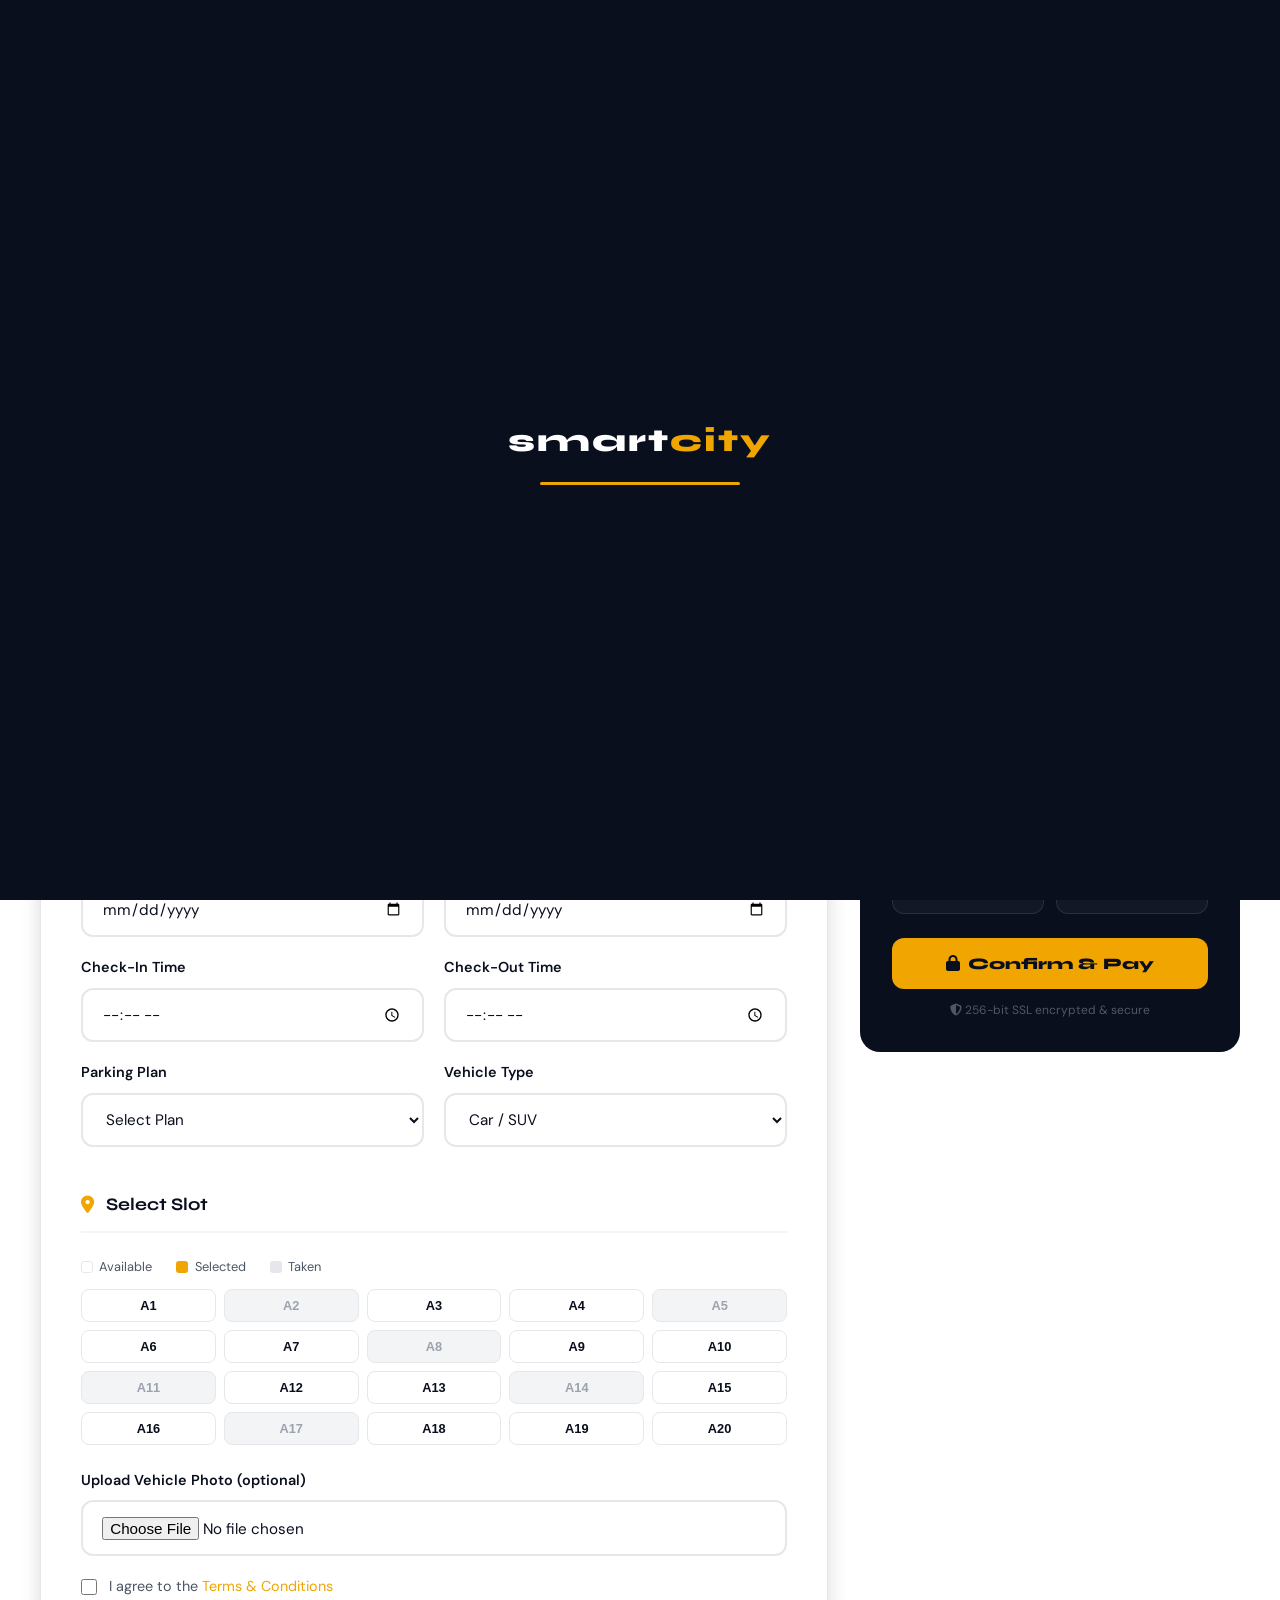
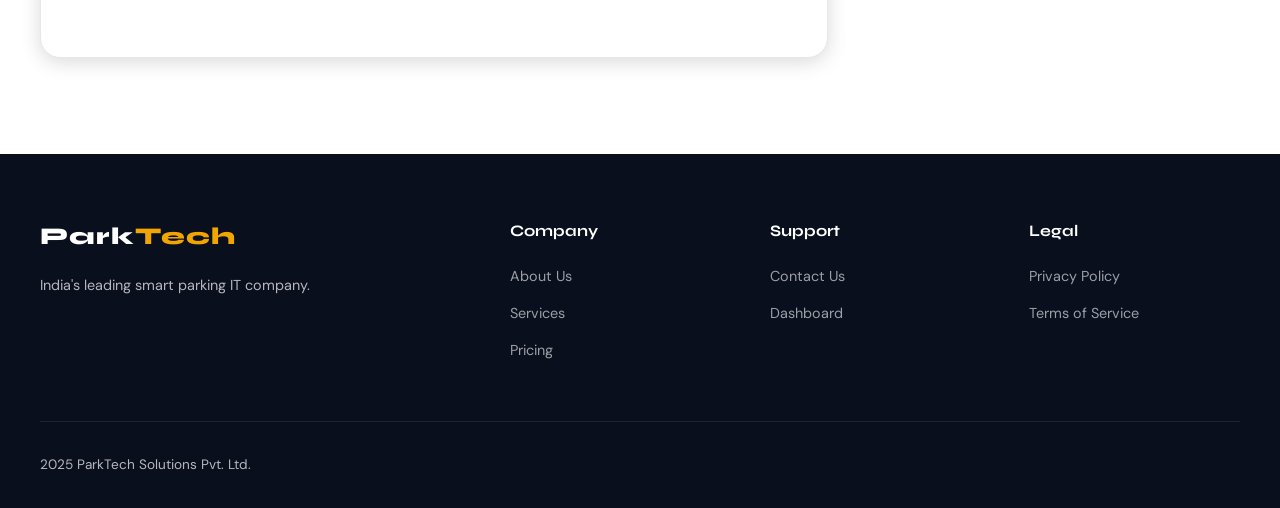
<file: Smart parking System/booking.html>
<!DOCTYPE html>
<html lang="en">
<head>
  <meta charset="UTF-8"/>
  <meta name="viewport" content="width=device-width, initial-scale=1.0, maximum-scale=1.0, user-scalable=no"/>
  <title>Book a Slot - ParkTech Solutions</title>
  <link rel="stylesheet" href="css/global.css"/>
  <link rel="stylesheet" href="https://cdnjs.cloudflare.com/ajax/libs/font-awesome/6.5.0/css/all.min.css"/>
  <style>
    .page-hero { background: linear-gradient(135deg, var(--navy) 0%, var(--navy-mid) 100%); padding: 10rem 2rem 5rem; text-align: center; }
    .page-hero h1 { color: var(--white); margin-bottom: 0.75rem; }
    .page-hero h1 span { color: var(--gold); }
    .page-hero p { color: rgba(255,255,255,0.6); }
    .breadcrumb { display:flex;justify-content:center;gap:0.5rem;font-size:0.85rem;color:rgba(255,255,255,0.4);margin-bottom:1.5rem; }
    .breadcrumb a { color:var(--gold); }

    .booking-layout {
      display: grid; grid-template-columns: 1fr 380px;
      gap: 2rem; align-items: start;
    }
    .booking-form-card {
      background: var(--white); border-radius: var(--radius-lg);
      padding: 2.5rem; box-shadow: var(--shadow-md);
      border: 1px solid var(--gray-200);
    }
    .form-section-title {
      font-family: 'Syne', sans-serif;
      font-size: 1.1rem; font-weight: 700;
      color: var(--navy); margin-bottom: 1.5rem;
      padding-bottom: 0.75rem;
      border-bottom: 2px solid var(--gray-100);
      display: flex; align-items: center; gap: 0.75rem;
    }
    .form-section-title i { color: var(--gold); }

    select.form-control { cursor: pointer; }

    .summary-card {
      background: var(--navy); border-radius: var(--radius-lg);
      padding: 2rem; position: sticky; top: 90px; color: var(--white);
    }
    .summary-title {
      font-family: 'Syne', sans-serif; font-size: 1.1rem;
      font-weight: 700; margin-bottom: 1.5rem;
      padding-bottom: 0.75rem;
      border-bottom: 1px solid rgba(255,255,255,0.1);
    }
    .summary-row {
      display: flex; justify-content: space-between;
      font-size: 0.9rem; margin-bottom: 0.75rem;
      color: rgba(255,255,255,0.7);
    }
    .summary-row span:last-child { color: var(--white); font-weight: 600; }
    .summary-total {
      border-top: 1px solid rgba(255,255,255,0.1);
      padding-top: 1rem; margin-top: 0.5rem;
      display: flex; justify-content: space-between;
      font-family: 'Syne', sans-serif; font-weight: 800;
    }
    .summary-total .amount { font-size: 1.8rem; color: var(--gold); }
    .payment-methods { margin-top: 1.5rem; }
    .payment-methods h5 { font-size: 0.85rem; color: rgba(255,255,255,0.5); margin-bottom: 0.75rem; letter-spacing: 1px; text-transform: uppercase; }
    .pay-opts { display: grid; grid-template-columns: 1fr 1fr; gap: 0.75rem; }
    .pay-opt {
      padding: 0.75rem; border-radius: var(--radius);
      border: 1px solid rgba(255,255,255,0.1);
      display: flex; align-items: center; gap: 0.5rem;
      font-size: 0.85rem; cursor: pointer;
      transition: var(--transition); background: rgba(255,255,255,0.04);
      color: rgba(255,255,255,0.7);
    }
    .pay-opt:hover, .pay-opt.selected { border-color: var(--gold); background: rgba(240,165,0,0.08); color: var(--white); }
    .pay-opt i { color: var(--gold); }
    .pay-btn {
      width: 100%; padding: 1rem; margin-top: 1.5rem;
      background: var(--gold); color: var(--navy);
      font-family: 'Syne', sans-serif; font-weight: 800;
      font-size: 1rem; border: none; border-radius: var(--radius);
      cursor: pointer; transition: var(--transition);
      display: flex; align-items: center; justify-content: center; gap: 0.5rem;
    }
    .pay-btn:hover { background: var(--gold-light); transform: translateY(-2px); }

    .slot-selector { display: grid; grid-template-columns: repeat(5, 1fr); gap: 0.5rem; margin-top: 0.75rem; }
    .slot-btn {
      padding: 0.5rem; text-align: center; border-radius: 8px;
      border: 1px solid var(--gray-200); font-size: 0.8rem; font-weight: 600;
      cursor: pointer; transition: var(--transition); background: var(--white);
      color: var(--navy);
    }
    .slot-btn:hover { border-color: var(--gold); background: rgba(240,165,0,0.05); }
    .slot-btn.selected { background: var(--gold); color: var(--navy); border-color: var(--gold); }
    .slot-btn.taken { background: var(--gray-100); color: var(--gray-400); cursor: not-allowed; border-color: var(--gray-200); }
    .slot-legend { display: flex; gap: 1.5rem; margin-bottom: 0.75rem; }
    .legend-item { display: flex; align-items: center; gap: 0.4rem; font-size: 0.8rem; color: var(--gray-600); }
    .legend-dot { width: 12px; height: 12px; border-radius: 3px; }
    .dot-available { background: var(--white); border: 1px solid var(--gray-200); }
    .dot-selected { background: var(--gold); }
    .dot-taken { background: var(--gray-200); }

    .success-modal {
      display: none; position: fixed; inset: 0;
      background: rgba(0,0,0,0.6); z-index: 9000;
      align-items: center; justify-content: center; backdrop-filter: blur(4px);
    }
    .success-modal.show { display: flex; }
    .success-box {
      background: var(--white); border-radius: var(--radius-lg);
      padding: 3rem; text-align: center; max-width: 420px; width: 90%;
      animation: popIn 0.4s cubic-bezier(0.175, 0.885, 0.32, 1.275);
    }
    @keyframes popIn { from{opacity:0;transform:scale(0.8)} to{opacity:1;transform:scale(1)} }
    .success-icon {
      width: 80px; height: 80px; border-radius: 50%;
      background: rgba(34,197,94,0.1); color: #22c55e;
      font-size: 2.5rem; display: flex; align-items: center; justify-content: center;
      margin: 0 auto 1.5rem;
    }
    .success-box h3 { font-size: 1.5rem; margin-bottom: 0.5rem; }
    .success-box p { color: var(--gray-600); margin-bottom: 2rem; }

    @media(max-width:968px) { .booking-layout { grid-template-columns: 1fr; } .summary-card { position: static; margin-top: 2rem; } }
    @media(max-width:768px) { .booking-form-card { padding: 1.5rem; } .form-section-title { font-size: 1rem; } }
    @media(max-width:480px) { 
      .slot-selector { grid-template-columns: repeat(3,1fr); } 
      .pay-opts { grid-template-columns: 1fr 1fr; }
      .booking-form-card { padding: 1rem; }
      .summary-card { padding: 1.5rem; }
      .form-row { grid-template-columns: 1fr; }
      .slot-btn { font-size: 0.7rem; padding: 0.4rem; }
    }
  </style>
</head>
<body>
<div id="loader"><div class="loader-inner"><div class="loader-logo">smart<span>city</span></div><div class="loader-bar"></div></div></div>

<nav class="navbar">
  <a href="index.html" class="nav-logo">smart<span>city</span></a>
  <ul class="nav-links">
    <li><a href="index.html">Home</a></li>
    <li class="dropdown-parent"><a href="services.html">Services</a><ul class="nav-dropdown"><li><a href="pricing.html">Pricing Plans</a></li><li><a href="services.html">All Services</a></li><li><a href="dashboard.html">Dashboard</a></li></ul></li>
    <li><a href="about.html">About</a></li><li><a href="contact.html">Contact</a></li><li><a href="review.html">Reviews</a></li><li><a href="login.html">Login</a></li>
    <li><a href="booking.html" class="nav-cta active">Book Now</a></li>
  </ul>
  <div class="hamburger"><span></span><span></span><span></span></div>
</nav>
<nav class="mobile-nav">
  <a href="index.html">Home</a><a href="services.html">Services</a><a href="pricing.html">Pricing</a><a href="about.html">About</a><a href="contact.html">Contact</a><a href="review.html">Reviews</a><a href="login.html">Login</a><a href="booking.html" class="m-cta">Book Now</a>
</nav>

<section class="page-hero">
  <div class="breadcrumb"><a href="index.html">Home</a> / Book a Slot</div>
  <h1>Book Your <span>Parking Slot</span></h1>
  <p>Reserve your spot in seconds. Instant confirmation guaranteed.</p>
</section>

<section class="section">
  <div class="container">
    <div class="booking-layout">
      <!-- FORM -->
      <div class="booking-form-card reveal">
        <div class="form-section-title"><i class="fas fa-user"></i> Personal Details</div>
        <div class="form-row">
          <div class="form-group"><label class="form-label">Full Name</label><input type="text" class="form-control" id="fullName" placeholder="pratik Deshmukh" required/></div>
          <div class="form-group"><label class="form-label">Mobile Number</label><input type="tel" class="form-control" id="mobile" placeholder="+91 98765 43210" required/></div>
        </div>
        <div class="form-row">
          <div class="form-group"><label class="form-label">Email Address</label><input type="email" class="form-control" id="email" placeholder="pratikdesg@gmail.con" required/></div>
          <div class="form-group"><label class="form-label">Vehicle Number</label><input type="text" class="form-control" id="carNumber" placeholder="MH12AB1234" required/></div>
        </div>

        <div class="form-section-title" style="margin-top:1.5rem"><i class="fas fa-calendar-alt"></i> Booking Details</div>
        <div class="form-row">
          <div class="form-group"><label class="form-label">Check-In Date</label><input type="date" class="form-control" id="checkinDate" onchange="calcRent()"/></div>
          <div class="form-group"><label class="form-label">Check-Out Date</label><input type="date" class="form-control" id="checkoutDate" onchange="calcRent()"/></div>
        </div>
        <div class="form-row">
          <div class="form-group"><label class="form-label">Check-In Time</label><input type="time" class="form-control" id="checkinTime" onchange="calcRent()"/></div>
          <div class="form-group"><label class="form-label">Check-Out Time</label><input type="time" class="form-control" id="checkoutTime" onchange="calcRent()"/></div>
        </div>
        <div class="form-row">
          <div class="form-group">
            <label class="form-label">Parking Plan</label>
            <select class="form-control" id="plan" onchange="calcRent()">
              <option value="">Select Plan</option>
              <option value="hourly">Hourly - 20/hr</option>
              <option value="daily">Daily - 150/day</option>
              <option value="monthly">Monthly - 2000/month</option>
            </select>
          </div>
          <div class="form-group">
            <label class="form-label">Vehicle Type</label>
            <select class="form-control" id="vehicleType">
              <option value="car">Car / SUV</option>
              <option value="bike">Bike / Scooter</option>
              <option value="truck">Truck / Van</option>
            </select>
          </div>
        </div>

        <div class="form-section-title" style="margin-top:1.5rem"><i class="fas fa-map-marker-alt"></i> Select Slot</div>
        <div class="slot-legend">
          <div class="legend-item"><div class="legend-dot dot-available"></div> Available</div>
          <div class="legend-item"><div class="legend-dot dot-selected"></div> Selected</div>
          <div class="legend-item"><div class="legend-dot dot-taken"></div> Taken</div>
        </div>
        <div class="slot-selector" id="slotGrid"></div>

        <div class="form-group" style="margin-top:1.5rem">
          <label class="form-label">Upload Vehicle Photo (optional)</label>
          <input type="file" class="form-control" accept="image/*"/>
        </div>
        <div class="form-group" style="display:flex;align-items:center;gap:0.75rem;margin-top:0.5rem">
          <input type="checkbox" id="terms" style="width:16px;height:16px;accent-color:var(--gold)"/>
          <label for="terms" style="font-size:0.9rem;color:var(--gray-600)">I agree to the <a href="#" style="color:var(--gold)">Terms & Conditions</a></label>
        </div>
      </div>

      <!-- SUMMARY -->
      <div class="summary-card reveal">
        <div class="summary-title"><i class="fas fa-receipt" style="color:var(--gold);margin-right:0.5rem"></i> Booking Summary</div>
        <div class="summary-row"><span>Plan</span><span id="s-plan">-</span></div>
        <div class="summary-row"><span>Duration</span><span id="s-duration">-</span></div>
        <div class="summary-row"><span>Slot</span><span id="s-slot">Not selected</span></div>
        <div class="summary-row"><span>Vehicle</span><span id="s-vehicle">-</span></div>
        <div class="summary-total">
          <span>Total</span>
          <span class="amount" id="s-total">0</span>
        </div>
        <div class="payment-methods">
          <h5>Payment Method</h5>
          <div class="pay-opts">
            <div class="pay-opt" onclick="selectPay(this)"><i class="fas fa-credit-card"></i> Card</div>
            <div class="pay-opt" onclick="selectPay(this)"><i class="fas fa-mobile-alt"></i> UPI</div>
            <div class="pay-opt" onclick="selectPay(this)"><i class="fas fa-university"></i> Net Banking</div>
            <div class="pay-opt" onclick="selectPay(this)"><i class="fas fa-wallet"></i> Wallet</div>
          </div>
        </div>
        <button class="pay-btn" onclick="submitBooking()"><i class="fas fa-lock"></i> Confirm & Pay</button>
        <p style="text-align:center;font-size:0.75rem;color:rgba(255,255,255,0.3);margin-top:0.75rem"><i class="fas fa-shield-alt"></i> 256-bit SSL encrypted & secure</p>
      </div>
    </div>
  </div>
</section>

<!-- SUCCESS MODAL -->
<div class="success-modal" id="successModal">
  <div class="success-box">
    <div class="success-icon"><i class="fas fa-check"></i></div>
    <h3>Booking Confirmed!</h3>
    <p id="successMsg">Your parking slot has been reserved. Confirmation sent to your mobile & email.</p>
    <div style="display:flex;gap:1rem;justify-content:center">
      <a href="dashboard.html" class="btn btn-primary">View Dashboard</a>
      <button class="btn btn-outline" style="color:var(--navy);border-color:var(--navy)" onclick="document.getElementById('successModal').classList.remove('show')">Close</button>
    </div>
  </div>
</div>

<footer class="footer"><div class="container"><div class="footer-grid"><div class="footer-brand"><div class="nav-logo">Park<span>Tech</span></div><p>India's leading smart parking IT company.</p></div><div class="footer-col"><h5>Company</h5><ul><li><a href="about.html">About Us</a></li><li><a href="services.html">Services</a></li><li><a href="pricing.html">Pricing</a></li></ul></div><div class="footer-col"><h5>Support</h5><ul><li><a href="contact.html">Contact Us</a></li><li><a href="dashboard.html">Dashboard</a></li></ul></div><div class="footer-col"><h5>Legal</h5><ul><li><a href="#">Privacy Policy</a></li><li><a href="#">Terms of Service</a></li></ul></div></div><div class="footer-bottom"><p> 2025 ParkTech Solutions Pvt. Ltd.</p></div></div></footer>
<a href="https://wa.me/919876543210" class="whatsapp-btn" target="_blank"><i class="fab fa-whatsapp"></i></a>
<button class="back-top"><i class="fas fa-chevron-up"></i></button>
<script src="js/main.js"></script>
<script>
  // Generate slots
  const takenSlots = [2,5,8,11,14,17];
  let selectedSlot = null;
  const grid = document.getElementById('slotGrid');
  for (let i = 1; i <= 20; i++) {
    const btn = document.createElement('button');
    btn.className = 'slot-btn' + (takenSlots.includes(i) ? ' taken' : '');
    btn.textContent = `A${i}`;
    btn.disabled = takenSlots.includes(i);
    btn.onclick = () => {
      document.querySelectorAll('.slot-btn').forEach(b => b.classList.remove('selected'));
      btn.classList.add('selected');
      selectedSlot = `A${i}`;
      document.getElementById('s-slot').textContent = `A${i}`;
    };
    grid.appendChild(btn);
  }

  function calcRent() {
    const plan = document.getElementById('plan').value;
    const cd = document.getElementById('checkinDate').value;
    const co = document.getElementById('checkoutDate').value;
    const ct = document.getElementById('checkinTime').value;
    const ot = document.getElementById('checkoutTime').value;
    if (!plan || !cd || !co || !ct || !ot) return;
    const start = new Date(`${cd}T${ct}`);
    const end = new Date(`${co}T${ot}`);
    if (end <= start) return;
    const diff = end - start;
    const hours = Math.ceil(diff / 36e5);
    const days = Math.ceil(diff / 864e5);
    const months = Math.ceil(days / 30);
    let rent = 0, dur = '';
    if (plan === 'hourly') { rent = hours * 20; dur = `${hours} hr${hours>1?'s':''}`; }
    if (plan === 'daily')  { rent = days * 150; dur = `${days} day${days>1?'s':''}`; }
    if (plan === 'monthly'){ rent = months * 2000; dur = `${months} month${months>1?'s':''}`; }
    document.getElementById('s-plan').textContent = plan.charAt(0).toUpperCase()+plan.slice(1);
    document.getElementById('s-duration').textContent = dur;
    document.getElementById('s-total').textContent = `Rs.${rent.toLocaleString()}`;
    document.getElementById('s-vehicle').textContent = document.getElementById('vehicleType').value;
  }

  function selectPay(el) {
    document.querySelectorAll('.pay-opt').forEach(p => p.classList.remove('selected'));
    el.classList.add('selected');
  }

  function submitBooking() {
    const name = document.getElementById('fullName').value.trim();
    const mobile = document.getElementById('mobile').value.trim();
    const car = document.getElementById('carNumber').value.trim();
    const plan = document.getElementById('plan').value;
    const terms = document.getElementById('terms').checked;
    if (!name || !mobile || !car || !plan || !selectedSlot) {
      alert(' Please fill all required fields and select a slot.');
      return;
    }
    if (!/^\+?[\d\s]{10,13}$/.test(mobile.replace(/\s/,''))) {
      alert(' Please enter a valid mobile number.');
      return;
    }
    if (!terms) { alert(' Please accept Terms & Conditions.'); return; }
    const total = document.getElementById('s-total').textContent;
    document.getElementById('successMsg').textContent = `Slot ${selectedSlot} reserved! ${total} charged. Confirmation sent to ${mobile}.`;
    document.getElementById('successModal').classList.add('show');
  }

  document.getElementById('vehicleType').addEventListener('change', () => {
    document.getElementById('s-vehicle').textContent = document.getElementById('vehicleType').value;
  });
</script>
</body>
</html>
</file>
<file: Smart parking System/css/global.css>
@import url('https://fonts.googleapis.com/css2?family=Syne:wght@400;600;700;800&family=DM+Sans:wght@300;400;500;600&display=swap');

:root {
  --navy: #0a0f1e;
  --navy-light: #111827;
  --navy-mid: #1a2340;
  --gold: #f0a500;
  --gold-light: #fbbf24;
  --white: #ffffff;
  --gray-100: #f3f4f6;
  --gray-200: #e5e7eb;
  --gray-400: #9ca3af;
  --gray-600: #4b5563;
  --accent-blue: #1d4ed8;
  --transition: all 0.3s cubic-bezier(0.4, 0, 0.2, 1);
  --shadow-sm: 0 1px 3px rgba(0,0,0,0.12);
  --shadow-md: 0 4px 20px rgba(0,0,0,0.15);
  --shadow-lg: 0 20px 60px rgba(0,0,0,0.25);
  --radius: 12px;
  --radius-lg: 20px;
}

*, *::before, *::after { box-sizing: border-box; margin: 0; padding: 0; }

html { scroll-behavior: smooth; font-size: 16px; }

body {
  font-family: 'DM Sans', sans-serif;
  background: var(--white);
  color: var(--navy);
  line-height: 1.6;
  overflow-x: hidden;
}

h1, h2, h3, h4 { font-family: 'Syne', sans-serif; line-height: 1.2; }

img { max-width: 100%; height: auto; display: block; }

a { text-decoration: none; color: inherit; }

/* ── LOADER ── */
#loader {
  position: fixed; inset: 0; background: var(--navy);
  display: flex; align-items: center; justify-content: center;
  z-index: 9999; transition: opacity 0.6s ease, visibility 0.6s ease;
}
#loader.hide { opacity: 0; visibility: hidden; }
.loader-inner {
  text-align: center;
}
.loader-logo {
  font-family: 'Syne', sans-serif;
  font-size: 2rem; font-weight: 800;
  color: var(--white); letter-spacing: 2px;
}
.loader-logo span { color: var(--gold); }
.loader-bar {
  width: 200px; height: 3px;
  background: rgba(255,255,255,0.1);
  border-radius: 2px; margin: 16px auto 0;
  overflow: hidden;
}
.loader-bar::after {
  content: '';
  display: block; height: 100%;
  background: var(--gold);
  animation: loadBar 1.5s ease forwards;
}
@keyframes loadBar {
  from { width: 0; } to { width: 100%; }
}

/* ── NAVBAR ── */
.navbar {
  position: fixed; top: 0; left: 0; right: 0;
  z-index: 1000;
  padding: 0 2rem;
  height: 70px;
  display: flex; align-items: center; justify-content: space-between;
  background: rgba(10, 15, 30, 0.92);
  backdrop-filter: blur(16px);
  border-bottom: 1px solid rgba(240, 165, 0, 0.15);
  transition: var(--transition);
}
.navbar.scrolled {
  height: 60px;
  background: rgba(10, 15, 30, 0.98);
  box-shadow: 0 4px 30px rgba(0,0,0,0.3);
}
.nav-logo {
  font-family: 'Syne', sans-serif;
  font-size: 1.4rem; font-weight: 800;
  color: var(--white); letter-spacing: 1px;
}
.nav-logo span { color: var(--gold); }

.nav-links {
  display: flex; gap: 0.1rem;
  list-style: none; align-items: center;
}
.nav-links a {
  padding: 0.4rem 0.8rem;
  color: rgba(255,255,255,0.8);
  font-size: 0.85rem; font-weight: 500;
  border-radius: 6px;
  transition: var(--transition);
  position: relative;
}
.nav-links a:hover, .nav-links a.active {
  color: var(--gold);
  background: rgba(240,165,0,0.08);
}
.nav-links .dropdown-parent { position: relative; }
.nav-links .dropdown-parent > a::after {
  content: ' ▾'; font-size: 0.7rem;
}
.nav-dropdown {
  display: none;
  position: absolute; top: 110%; left: 0;
  background: var(--navy-light);
  border: 1px solid rgba(240,165,0,0.15);
  border-radius: var(--radius); min-width: 180px;
  overflow: hidden;
  box-shadow: var(--shadow-lg);
  list-style: none;
}
.nav-dropdown li a {
  display: block; padding: 0.75rem 1.2rem;
  color: rgba(255,255,255,0.8);
  font-size: 0.88rem;
  border-radius: 0;
  border-bottom: 1px solid rgba(255,255,255,0.05);
}
.nav-dropdown li a:hover { color: var(--gold); background: rgba(240,165,0,0.06); }
.dropdown-parent:hover .nav-dropdown { display: block; }

.nav-cta {
  background: var(--gold) !important;
  color: var(--navy) !important;
  font-weight: 700 !important;
  padding: 0.5rem 1.3rem !important;
}
.nav-cta:hover { background: var(--gold-light) !important; transform: translateY(-1px); }

/* Laptop screen adjustments for nav-cta */
@media (max-width: 1200px) {
  .nav-cta { padding: 0.4rem 1rem !important; font-size: 0.8rem !important; }
}
@media (max-width: 1024px) {
  .nav-cta { padding: 0.35rem 0.8rem !important; font-size: 0.75rem !important; }
}

/* Hamburger */
.hamburger {
  display: none; flex-direction: column;
  cursor: pointer; gap: 5px; padding: 4px;
}
.hamburger span {
  display: block; width: 24px; height: 2px;
  background: var(--white);
  border-radius: 2px; transition: var(--transition);
}
.hamburger.open span:nth-child(1) { transform: rotate(45deg) translate(5px, 5px); }
.hamburger.open span:nth-child(2) { opacity: 0; }
.hamburger.open span:nth-child(3) { transform: rotate(-45deg) translate(5px, -5px); }

/* Mobile Nav */
.mobile-nav {
  display: none; position: fixed;
  top: 70px; left: 0; right: 0; bottom: 0;
  background: var(--navy);
  z-index: 999; padding: 2rem;
  flex-direction: column; gap: 0.5rem;
  overflow-y: auto;
}
.mobile-nav.open { display: flex; }
.mobile-nav a {
  color: rgba(255,255,255,0.85);
  font-size: 1.1rem; font-weight: 500;
  padding: 0.85rem 1rem;
  border-radius: var(--radius);
  border-bottom: 1px solid rgba(255,255,255,0.06);
  transition: var(--transition);
}
.mobile-nav a:hover { color: var(--gold); background: rgba(240,165,0,0.06); }
.mobile-nav .m-cta {
  margin-top: 1rem;
  background: var(--gold); color: var(--navy);
  font-weight: 700; text-align: center;
  border-radius: var(--radius);
}

/* ── BUTTONS ── */
.btn {
  display: inline-flex; align-items: center; gap: 0.5rem;
  padding: 0.85rem 2rem;
  border-radius: var(--radius); font-weight: 600;
  font-size: 0.95rem; cursor: pointer;
  border: none; transition: var(--transition);
  font-family: 'DM Sans', sans-serif;
}
.btn-primary {
  background: var(--gold); color: var(--navy);
}
.btn-primary:hover { background: var(--gold-light); transform: translateY(-2px); box-shadow: 0 8px 25px rgba(240,165,0,0.35); }
.btn-outline {
  background: transparent; color: var(--white);
  border: 2px solid rgba(255,255,255,0.4);
}
.btn-outline:hover { border-color: var(--gold); color: var(--gold); transform: translateY(-2px); }
.btn-dark {
  background: var(--navy); color: var(--white);
}
.btn-dark:hover { background: var(--navy-mid); transform: translateY(-2px); }

/* ── SECTION BASE ── */
.section { padding: 6rem 2rem; }
.section-sm { padding: 4rem 2rem; }
.container { max-width: 1200px; margin: 0 auto; }
.section-label {
  display: inline-flex; align-items: center; gap: 0.5rem;
  font-size: 0.8rem; font-weight: 700; letter-spacing: 3px;
  text-transform: uppercase; color: var(--gold);
  margin-bottom: 1rem;
}
.section-label::before {
  content: ''; display: block;
  width: 30px; height: 2px; background: var(--gold);
}
.section-title {
  font-size: clamp(2rem, 4vw, 3rem);
  font-weight: 800; color: var(--navy);
  margin-bottom: 1rem;
}
.section-title.light { color: var(--white); }
.section-sub {
  font-size: 1.05rem; color: var(--gray-600);
  max-width: 560px;
}
.section-sub.light { color: rgba(255,255,255,0.65); }

/* ── CARDS ── */
.card-base {
  background: var(--white);
  border-radius: var(--radius-lg);
  box-shadow: var(--shadow-md);
  overflow: hidden;
  transition: var(--transition);
}
.card-base:hover { transform: translateY(-8px); box-shadow: var(--shadow-lg); }

/* ── BADGE ── */
.badge {
  display: inline-block;
  padding: 0.25rem 0.8rem;
  border-radius: 50px; font-size: 0.75rem; font-weight: 700;
  background: rgba(240,165,0,0.15); color: var(--gold);
  letter-spacing: 1px; text-transform: uppercase;
}

/* ── STATS ── */
.stats-grid {
  display: grid;
  grid-template-columns: repeat(auto-fit, minmax(160px, 1fr));
  gap: 2rem;
}
.stat-item { text-align: center; }
.stat-number {
  font-family: 'Syne', sans-serif;
  font-size: 2.5rem; font-weight: 800;
  color: var(--gold);
}
.stat-label { font-size: 0.9rem; color: rgba(255,255,255,0.6); margin-top: 0.3rem; }

/* ── FLOATING BUTTONS ── */
.whatsapp-btn {
  position: fixed; bottom: 90px; right: 24px;
  width: 52px; height: 52px; border-radius: 50%;
  background: #25D366;
  display: flex; align-items: center; justify-content: center;
  color: white; font-size: 1.4rem;
  box-shadow: 0 4px 20px rgba(37,211,102,0.4);
  z-index: 500; transition: var(--transition);
  text-decoration: none;
}
.whatsapp-btn:hover { transform: scale(1.1); }

.back-top {
  position: fixed; bottom: 24px; right: 24px;
  width: 52px; height: 52px; border-radius: 50%;
  background: var(--navy); color: var(--gold);
  display: flex; align-items: center; justify-content: center;
  font-size: 1.2rem; cursor: pointer;
  box-shadow: var(--shadow-md);
  z-index: 500; transition: var(--transition);
  opacity: 0; visibility: hidden; border: 2px solid rgba(240,165,0,0.3);
}
.back-top.show { opacity: 1; visibility: visible; }
.back-top:hover { background: var(--gold); color: var(--navy); transform: translateY(-3px); }

/* ── FOOTER ── */
.footer {
  background: var(--navy);
  color: rgba(255,255,255,0.7);
  padding: 4rem 2rem 2rem;
}
.footer-grid {
  display: grid;
  grid-template-columns: 2fr 1fr 1fr 1fr;
  gap: 3rem; margin-bottom: 3rem;
}
.footer-brand .nav-logo { font-size: 1.5rem; margin-bottom: 1rem; }
.footer-brand p { font-size: 0.9rem; line-height: 1.7; max-width: 280px; }
.footer-col h5 {
  font-family: 'Syne', sans-serif;
  color: var(--white); font-size: 1rem;
  margin-bottom: 1.2rem; font-weight: 700;
}
.footer-col ul { list-style: none; }
.footer-col ul li { margin-bottom: 0.7rem; }
.footer-col ul li a {
  color: rgba(255,255,255,0.6);
  font-size: 0.9rem; transition: var(--transition);
}
.footer-col ul li a:hover { color: var(--gold); padding-left: 4px; }
.footer-bottom {
  border-top: 1px solid rgba(255,255,255,0.08);
  padding-top: 2rem;
  display: flex; justify-content: space-between; align-items: center;
  flex-wrap: wrap; gap: 1rem;
}
.footer-bottom p { font-size: 0.85rem; }
.social-links { display: flex; gap: 1rem; }
.social-links a {
  width: 36px; height: 36px; border-radius: 50%;
  background: rgba(255,255,255,0.06);
  display: flex; align-items: center; justify-content: center;
  color: rgba(255,255,255,0.6); font-size: 0.9rem;
  transition: var(--transition);
}
.social-links a:hover { background: var(--gold); color: var(--navy); }

/* ── FORM STYLES ── */
.form-control {
  width: 100%; padding: 0.9rem 1.2rem;
  border: 2px solid var(--gray-200);
  border-radius: var(--radius); font-size: 0.95rem;
  font-family: 'DM Sans', sans-serif;
  background: var(--white); color: var(--navy);
  transition: var(--transition);
  outline: none;
}
.form-control:focus { border-color: var(--gold); box-shadow: 0 0 0 3px rgba(240,165,0,0.1); }
.form-label {
  display: block; font-weight: 600;
  font-size: 0.9rem; margin-bottom: 0.5rem;
  color: var(--navy);
}
.form-group { margin-bottom: 1.2rem; }
.form-row { display: grid; grid-template-columns: 1fr 1fr; gap: 1.2rem; }

/* ── ANIMATIONS ── */
.reveal {
  opacity: 0; transform: translateY(30px);
  transition: opacity 0.7s ease, transform 0.7s ease;
}
.reveal.visible { opacity: 1; transform: translateY(0); }
.reveal-left {
  opacity: 0; transform: translateX(-30px);
  transition: opacity 0.7s ease, transform 0.7s ease;
}
.reveal-left.visible { opacity: 1; transform: translateX(0); }
.reveal-right {
  opacity: 0; transform: translateX(30px);
  transition: opacity 0.7s ease, transform 0.7s ease;
}
.reveal-right.visible { opacity: 1; transform: translateX(0); }

/* ── RESPONSIVE ── */
@media (max-width: 1200px) {
  .navbar { padding: 0 1.2rem; }
  .nav-links a { padding: 0.35rem 0.7rem; font-size: 0.8rem; }
  .nav-logo { font-size: 1.3rem; }
}
@media (max-width: 1024px) {
  .footer-grid { grid-template-columns: 1fr 1fr; }
  .navbar { padding: 0 1rem; }
  .nav-links a { padding: 0.3rem 0.6rem; font-size: 0.75rem; }
  .nav-logo { font-size: 1.2rem; }
}
@media (max-width: 768px) {
  .nav-links { display: none; }
  .hamburger { display: flex; cursor: pointer; padding: 10px; }
  .section { padding: 4rem 1.2rem; }
  .form-row { grid-template-columns: 1fr; }
  .footer-grid { grid-template-columns: 1fr; gap: 2rem; }
  .footer-bottom { flex-direction: column; text-align: center; }
  .stats-grid { grid-template-columns: repeat(2, 1fr); }
  .nav-link { padding: 15px 20px; min-height: 44px; display: flex; align-items: center; }
  .nav-cta { padding: 12px 20px; min-height: 44px; }
  .mobile-nav { padding: 20px; }
  .mobile-nav a { padding: 15px 0; min-height: 44px; }
}
@media (max-width: 480px) {
  .btn { padding: 0.75rem 1.5rem; font-size: 0.9rem; min-height: 44px; }
  .section-title { font-size: 1.8rem; }
  .hero-content { text-align: center; padding: 2rem 1rem; }
  .hero-title { font-size: 2rem; line-height: 1.2; }
  .services-grid { grid-template-columns: 1fr; gap: 1rem; }
  .booking-layout { grid-template-columns: 1fr; }
  .service-card { margin-bottom: 1rem; }
  .nav-logo { font-size: 1.2rem; }
  .footer-grid { grid-template-columns: 1fr; text-align: center; }
  .stats-grid { grid-template-columns: 1fr; gap: 1rem; }
}
</file>
